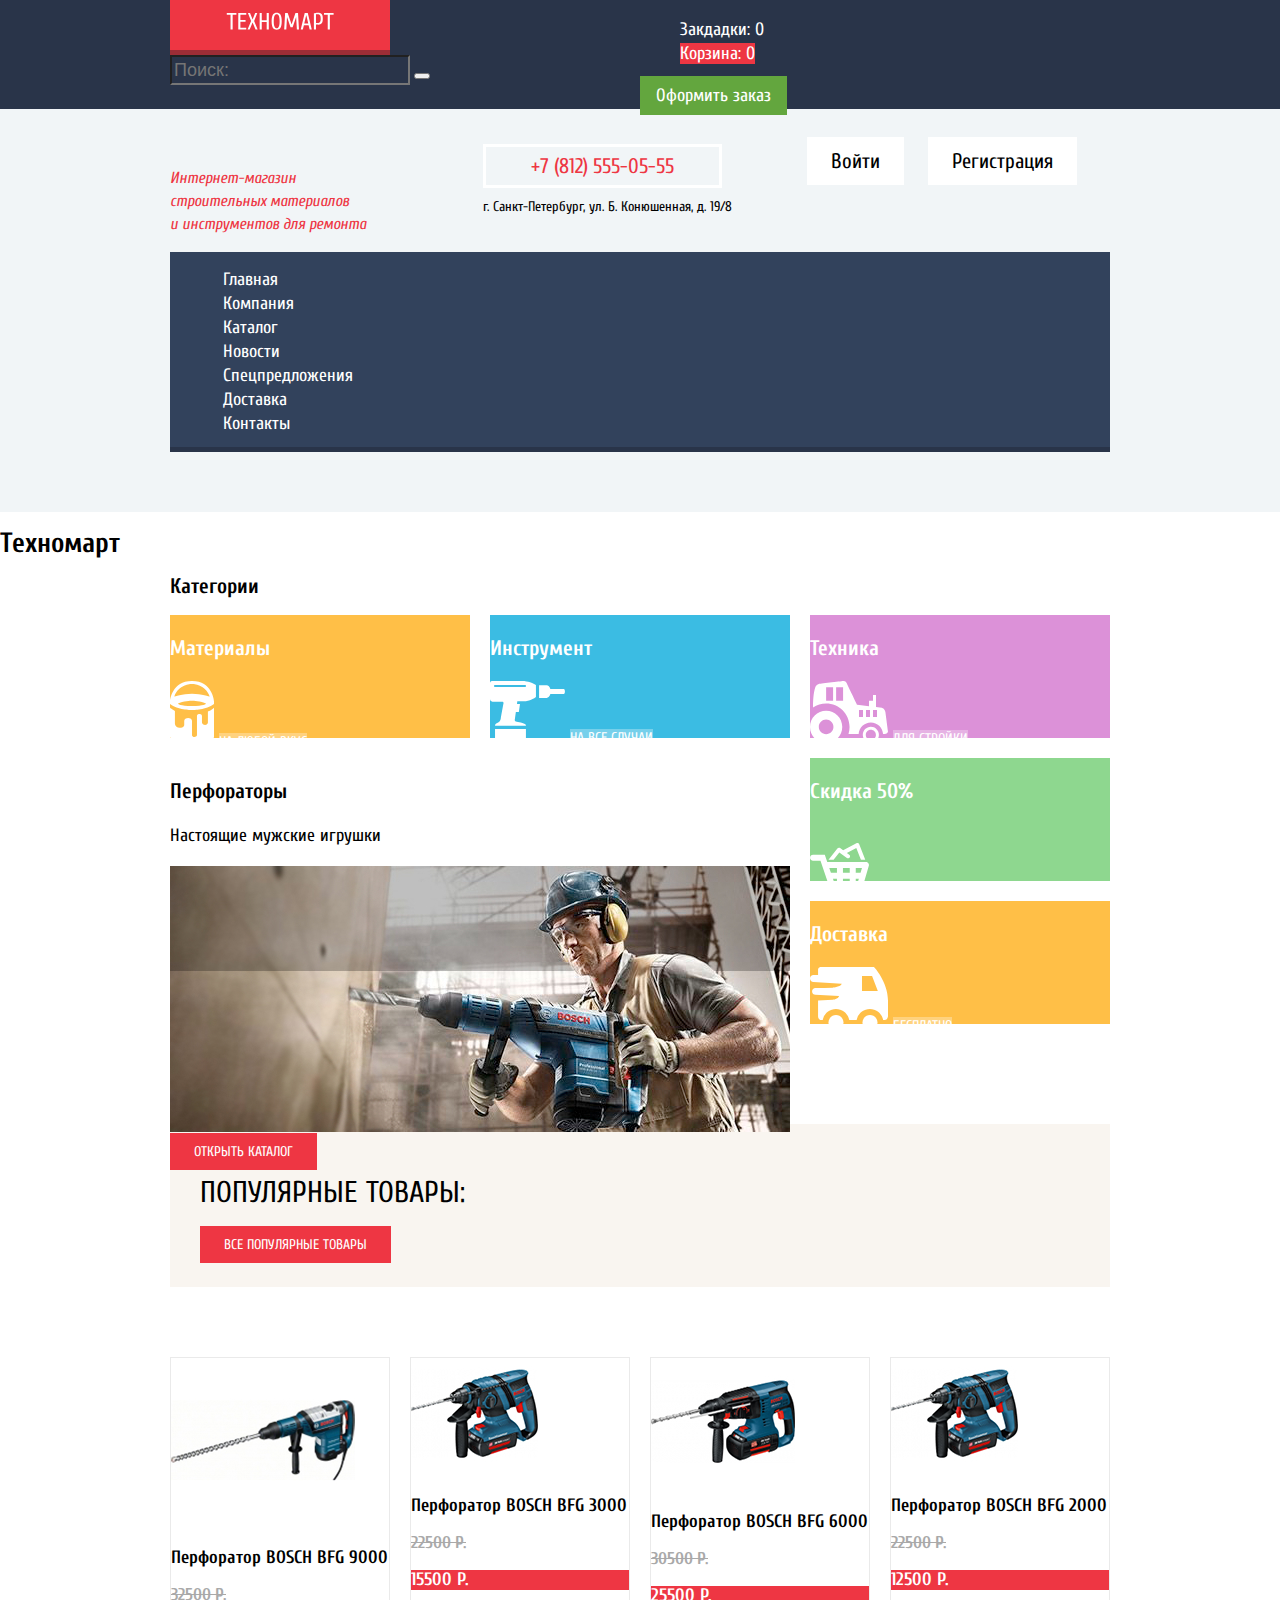
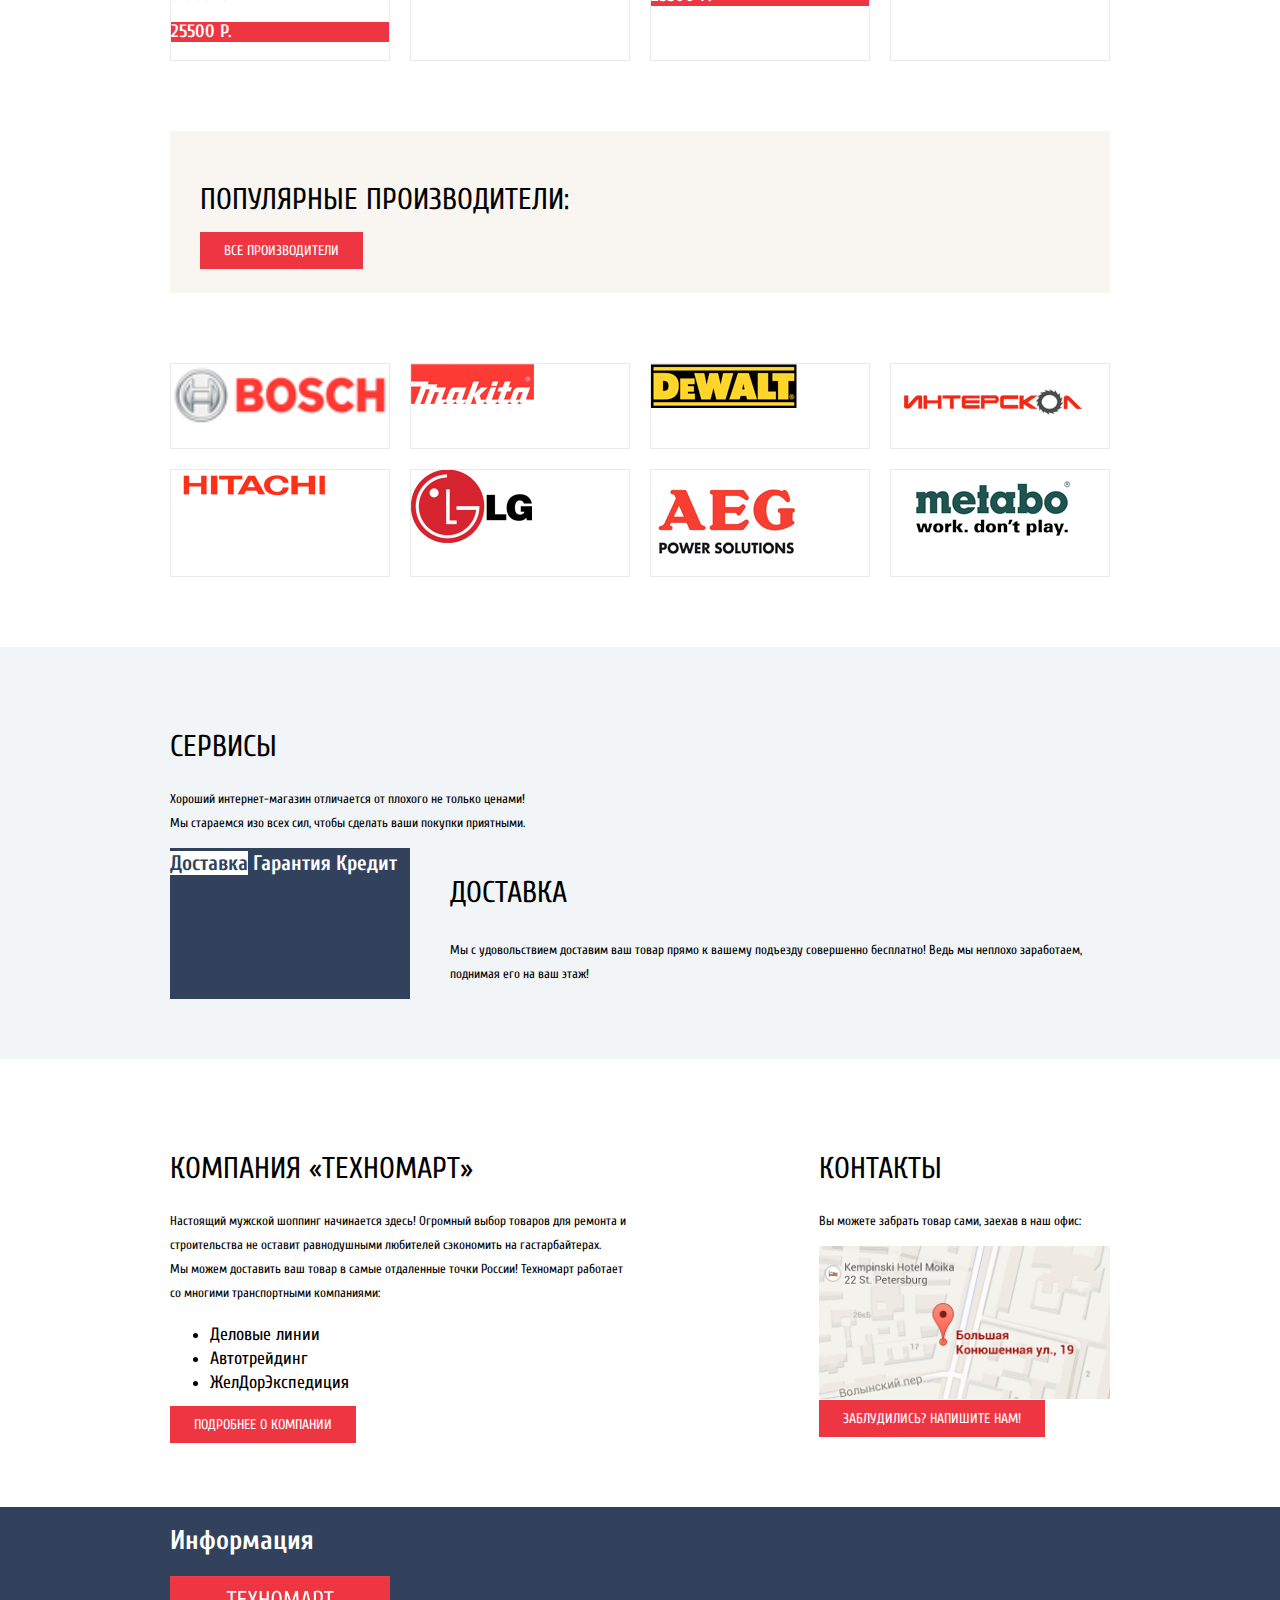
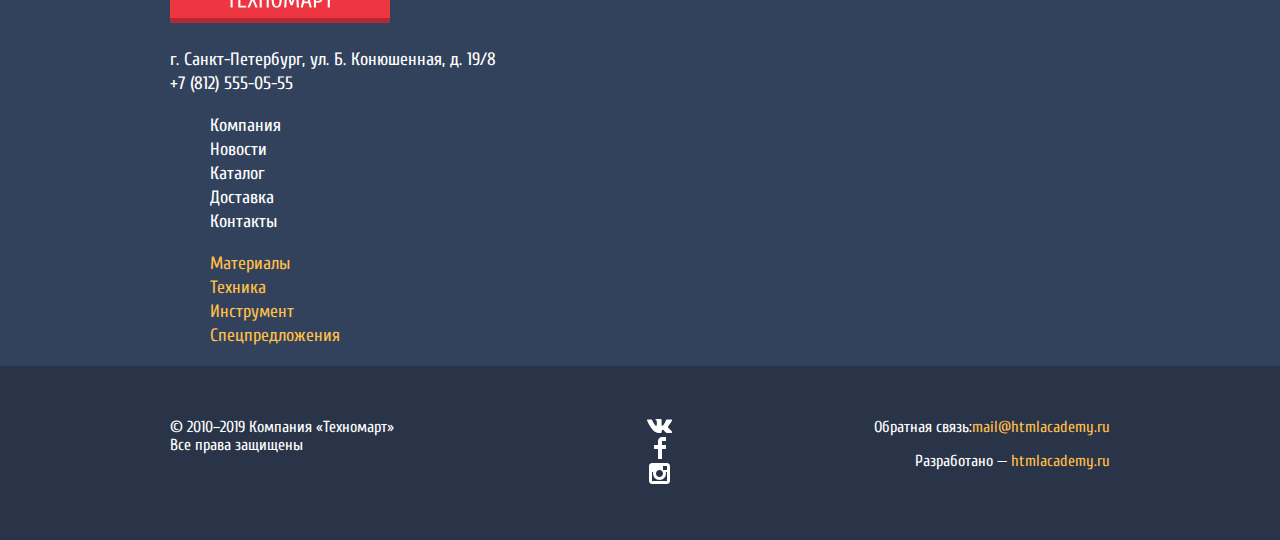
<file: index.html>
<!DOCTYPE html>
<html class="page" lang="ru">
  <head>
    <meta charset="utf-8">
    <title>Техномарт</title>

    <link rel="icon" href="favicon.ico/32.ico">
    <link rel="apple-touch-icon" href="favicon.ico/apple.png">
    <link rel="manifest" href="manifest.json">
    <link rel="stylesheet" href="https://fonts.googleapis.com/css2?family=Cuprum:ital,wght@0,400;0,700;1,400&display=swap">
    <link rel="stylesheet" href="css/style.css">

  </head>
  <body class="page-body">

    <header class="main-header">
        <nav class="main-navigation">
          <div class="main-header-bar">
            <div class="container">
              <div class="header">
                <div class="">
                  <div class="logo">
                    <a class="page-header-top-logo"><img src="img/image/logo/logo-text.svg" alt="Логотип Техномарт"></a>
                  </div>
                  <form class="form">
                    <input type="text" placeholder="Поиск:">
                    <button type="submit"></button>
                  </form>
                </div>
                <div>
                  <ul class="order-navigation">
                    <li>
                      <a class="bookmark" href="blank.html">Закдадки: 0</a>
                    </li>
                    <li>
                      <a class="cart" href="blank.html">Корзина: 0</a>
                    </li>
                  </ul>
                    <a class="order-button" href="blank.html">Оформить заказ</a>
                </div>
              </div>
            </div>
          </div>

          <div class="info">
            <div><p class="info-app">Интернет-магазин <br> строительных материалов <br> и инструментов для ремонта</p></div>
            <div><a class="phone" href="tel:+7812555055">+7 (812) 555-05-55</a>
            <p>г. Санкт-Петербург, ул. Б. Конюшенная, д. 19/8</p></div>
            <div><a class="login-link" href="blank.html">Войти</a>
            <a class="login-registration" href="blank.html">Регистрация</a></div>
          </div> 

          <ul class="site-navigation">
            <li><a>Главная</a></li>
            <li><a href="blank.html">Компания</a></li>
            <li><a href="catalog.html">Каталог</a></li>
            <li><a href="blank.html">Новости</a></li>
            <li><a href="blank.html">Спецпредложения</a></li>
            <li><a href="blank.html">Доставка</a></li>
            <li><a href="blank.html">Контакты</a></li>
          </ul>
        </nav>
    </header>

    <main class="main-container">

      
      <h1>Техномарт</h1>
      <section class="catalogue">
        <div class="container">
        <h2>Категории</h2>

        <ul class="catalogue-list">
          <li class="catalogue-item catalog-item-material">
            <h3>Материалы</h3>
            <p>
              <img src="img/image/icon-1.svg" width="44" height="65" alt="Белая банка с краской">
              <a class="button-move" href="blank.html">На любой вкус</a>
             </p>
          </li>

          <li class="catalogue-item catalog-item-tool">
            <h3>Инструмент</h3>
            <p>
              <img src="img/image/icon-2.svg" width="75" height="61" alt="Однотонное изображение белой дрели">
              <a class="button-move" href="blank.html">На все случаи</a>
            </p>
          </li>

          <li class="catalogue-item catalog-item-technology">
            <h3>Техника</h3>
            <p>
              <img src="img/image/icon-3.svg" width="78" height="62" alt="белое однотонное изображение трактора">
              <a class="button-move" href="blank.html">Для стройки</a>
            </p>
          </li>

          <li class="catalogue-item catalog-item-discount">
            <h3>Скидка 50%</h3>
            <p>
              <img src="img/image/icon-4.svg" width="59" height="71" alt="белое однотонное изображение магазинной заполненой тележки">
              <a class="button-move" href="blank.html">На 350 товаров</a>
            </p>
          </li>

          <li class="catalogue-item catalog-item-delivery">
            <h3>Доставка</h3>
            <p>
              <img src="img/image/icon-5.svg" width="78" height="63" alt="белое однотонное изображение курьерской машины">
              <a class="button-move" href="blank.html">Бесплатно</a>
            </p>
          </li>

          <li class="catalogue-item catalog-item-perforator">
            <h3>Перфораторы</h3>
            <p class="description">Настоящие мужские игрушки</p>
            <p>
              <img src="img/image/peorson.jpg" width="620" height="266" alt="работник в синей каске сверлит стену перфоратором">
              <a class="red-button" href="catalog.html">открыть каталог</a>
            </p>
          </li>
        </ul>
        </div>
      </section>

      <section class="goods">
        <div class="container">
          <div class="titile-block"><h2 class="title">Популярные товары:</h2>
          <a class="red-button" href="blank.html">все популярные товары</a></div>

            <div class="container-list">
            <div class="card">
              <img src="img/image/Object-1.jpg" width="184" height="164" alt="Перфоратор BOSCH BFG 9000">
              <p class="title-card">Перфоратор BOSCH BFG 9000</p>
              <p class="price">32500 Р.</p>
              <p class="discount-price">25500 Р.</p>
            </div> 

            <div class="card">
            <img src="img/image/Object-2.jpg" width="127" height="112" alt="Перфоратор BOSCH BFG 3000">
              <p class="title-card">Перфоратор BOSCH BFG 3000</p>
              <p class="price">22500 Р.</p>
              <p class="discount-price">15500 Р.</p>
            </div> 

            <div class="card">
            <img src="img/image/Object-3.jpg" width="144" height="128" alt="Перфоратор BOSCH BFG 6000">
            <p class="title-card">Перфоратор BOSCH BFG 6000</p>
            <p class="price">30500 Р.</p>
            <p class="discount-price">25500 Р.</p>
            </div>

            <div class="card">
            <img src="img/image/Object-4.jpg" width="127" height="112" alt="Перфоратор BOSCH BFG 2000">
            <p class="title-card">Перфоратор BOSCH BFG 2000</p>
            <p class="price">22500 Р.</p>
            <p class="discount-price">12500 Р.</p>
            </div>
          </div>
        </div>

        </section>
        
        <section class="goods">
          <div class="container">
            <div class="titile-block"><h2 class="title">Популярные производители:</h2>
            <a class="red-button" href="blank.html">все производители</a></div>

            <div class="container-list">

              <div class="card">
                <a href="blank.html"><img src="img/image/producers/boscho.png" width="227" height="37" alt="bosch"></a>
              </div>

              <div class="card">
                <a href="blank.html"><img src="img/image/producers/makita.png" width="123" height="40" alt="makita"></a>
              </div>

              <div class="card">
                <a href="blank.html"><img src="img/image/producers/dewalt.png"  width="146" height="44" alt="deWalt"></a>
              </div>

              <div class="card">
                <a href="blank.html"><img src="img/image/producers/interscol.png" width="200" height="75" alt="Интерскол"></a>
              </div>

              <div class="card">
                <a href="blank.html"><img src="img/image/producers/hitachi.png" width="169" height="31" alt="hitachi"></a>
              </div>

              <div class="card">
                <a href="blank.html"><img src="img/image/producers/lg.png" width="121" height="73" alt="lg"></a>
              </div>

              <div class="card">
                <a href="blank.html"><img src="img/image/producers/aeg.png" width="151" height="96" alt="aeg"></a>
              </div>

              <div class="card">
                <a href="blank.html"><img src="img/image/producers/metabo.png" width="206" height="73" alt="metabol"></a>
              </div>
            </div>

          </div>
        </section>

      <section class="service">
        <div class="container">
          <div class="service-info">
            <h2 class="title">Сервисы</h2>
            <p class="text-info">Хороший интернет-магазин отличается от плохого не только ценами!
              <br> Мы стараемся изо всех сил, чтобы сделать ваши покупки приятными.</p>
              <div class="section-banner">
                <div class="filter">
                  <a class="filter-menu-delivery">Доставка</a>
                  <a class="filter-menu-guarantee">Гарантия</a>
                  <a class="filter-menu-credit">Кредит</a>
                </div>
                <div class="title-info">
                  <h3 class="title">Доставка</h3>
                  <p class="text-info">Мы с удовольствием доставим ваш товар прямо 
                  к вашему подъезду совершенно бесплатно!
                  Ведь мы неплохо заработаем, 
                  поднимая его на ваш этаж!</p>
                </div>
              </div>
          </div>
          </div>
      </section>

      <div class="container">
        <div class="index-columns">
          <section class="company">
              <h2 class="title">Компания «Техномарт»</h2>
              <p class="text-info">
                Настоящий мужской шоппинг начинается здесь! Огромный выбор товаров для ремонта и строительства не оставит равнодушными любителей сэкономить на гастарбайтерах.<br>
                Мы можем доставить ваш товар в самые отдаленные точки России!
                Техномарт работает со многими транспортными компаниями:
              </p>
              <ul class="company-list">
                <li>Деловые линии</li>
                <li>Автотрейдинг</li> 
                <li>ЖелДорЭкспедиция</li> 
              </ul>
              <a class="red-button" href="blank.html">Подробнее о компании</a>
          </section>

          <section class="contacts">
            <h2 class="title">Контакты</h2>
            <p class="text-info">Вы можете забрать товар сами, 
              заехав в наш офис:</p>
              <img src="img/image/Object.png" alt="карта с отметкой офиса"><br>
              <a class="red-button" href="blank.html">Заблудились? Напишите нам!</a>
          </section>
        </div>
      </div>
      
    </main>

    <footer class="main-footer">
      
      
      <section class="footer-navigation">
        <div class="container">
          <h2>Информация</h2>
          <div><img src="img/image/logo/logoheader.svg" alt="">
          <p class="footer-address">г. Санкт-Петербург, ул. Б. Конюшенная, д. 19/8<br><a href="tel:+7812555055">+7 (812) 555-05-55</a></p></div>

          <div>
            <ul class="footer-navigation">   
              <li>
                <a href="blank.html">Компания</a>
              </li>
              <li>
                <a href="blank.html">Новости</a>
              </li>
              <li>
                <a href="catalog.html">Каталог</a>
              </li>
              <li>
                <a href="blank.html">Доставка</a>
              </li>
              <li>
                <a href="blank.html">Контакты</a>
              </li>
            </ul>
            
            <ul class="footer-catalog">
              <li>
                <a class="button" href="blank.html">Материалы</a>
              </li>
              <li>
                <a class="button" href="blank.html">Техника</a>
              </li>
              <li>
                <a class="button" href="blank.html">Инструмент</a>
              </li>
              <li>
                <a class="button" href="blank.html">Спецпредложения</a>
              </li>
            </ul> 
          </div>
        </div>
      </section>
      
      
      <section class="footer-link"> 
        <div class="container">
          <div class="footer-link-grid">
            <div class="footer-company">
              <p>© 2010–2019 Компания «Техномарт»<br>Все права защищены</p>
            </div>
            
            <div class="footer-social-list">
              <ul>
                <li>
                  <a class="social-button" href="#"><img src="img/image/social.media/icon-vk.svg"  width="26" height="15" alt="logo vk"/></a>
                </li>
                <li>
                  <a class="social-button" href="#"><img src="img/image/social.media/icon-fb.svg"  width="12" height="22" alt="logo fb"/></a>
                </li>
                <li>
                  <a class="social-button" href="#"><img src="img/image/social.media/icon-insta.svg"  width="21" height="21" alt="logo insta"/></a>
                </li>
              </ul>
            </div> 
            
            <div class="footer-link-contact">
              <p class="button">
                Обратная связь:<a class="button-more" href="#">mail@htmlacademy.ru</a>
              </p>
              <p class="button">
                Разработано — <a class="button-more" href="https://htmlacademy.ru/intensive/htmlcss">htmlacademy.ru</a>
              </p>
            </div>
          </div> 
        </div>
      </section>
       
      
    </footer>
   

  </body>
</html>
</file>
<file: css/style.css>
:root {
  --basic-white: #ffffff;
  --basic-background:#F1F5F7;
  --basic-extra-black: #000000;
  --basic-extra-dark: #293449;
  --basic-dark: #32425C;
  --basic-neutral: #F9F5F0;
  --basic-red: #EE3643;
  --special-ylellow: #FFBF47;
  --special-green: #63A63E;
  --special-blue: #3BBCE3;
  --special-pink: #DC91D8;
  --spcial-lite-green: #8ED78F;
  --spcial-lite-black: #A9A9A9;
}

body {
    min-width: 940px;
    margin: 0;
    padding: 0;
    font-family: "Cuprum", Arial, sans-serif;
    font-size: 14px;
    line-height: 24px;
    font-weight: 400;
    color: var(--basic-extra-black);
    background-color: var(--basic-background);
    background-position: top center;
    background-repeat: no-repeat;
  }

  .page-body {
    min-height: 100%;
  display: grid;
  grid-template-rows: min-content 1fr min-content;
  align-content: start;
  }

  a {
    text-decoration: none;
  }
  
  img {
    max-width: 100%;
    height: auto;
  }

  .main-header {
    margin-bottom: 60px;
  }


  .main-navigation {
    display: grid;
  }

  .main-header-bar { 
    background-color: var(--basic-extra-dark);
    margin-bottom: 42px;
  }

  .header {
    display: grid;
    grid-template-columns: 1fr 1fr;
    width: 940px;
    padding: 0;
    margin: 0;
  }


  /* Grid */

  .page {
    height: 100%;
  }

  .logo {
    display: grid;
    width: 220px;
    padding: 0;
    border: 0;
    
  }

  /* Вверхняя главная навигация */


  input {
    font-size: 18px;
    width: 400;
    height: 24px;
    color: var(--basic-white);
    background: #293449;
  }

  .page-header-top-logo {
    background-color: var(--basic-red); 
    box-shadow: inset 0px -5px 0px #9C2D36;
    padding: 12px 56px 17px 56px;
  }

  .page-header-top-logo:active {
    background-color: #BA2732;  
  }
  
  .input:active {
    color: rgb(255,255,255,0.5);
    background-color: var(--basic-white);
  }

  .order-navigation {
    font-size: 18px;
    line-height: 24px;
    font-weight: 400;
    color: var(--basic-white);
  }

  

  .order-navigation,
  .order-button,
  .footer-link,
  .footer-social-list {
    list-style: none;
  }

  .order-button {
    font-size: 18px;
    line-height: 24px;
    font-weight: 400;
    color: var(--basic-white);
    background-color: var(--special-green);
    padding: 9px 16px;
  }

  .order-button a:hover,
  .order-button a:focus {
    background-color: var(--basic-extra-black);
  }

  .order-button:active {
    color: rgb(255, 255, 255, 0.5);
    background-color: var(--special-green); 
  }

  /* Вверхние контакты */

  .info {
    display: grid;
    grid-template-columns: 1fr 1fr 1fr; 
    width: 940px;
    margin: 0;
    padding: 0;
    justify-self: center;
  }

  .info-app {
    font-size: 16px;
    line-height: 23px;
    font-weight: 400;
    font-style: italic;
    color: var(--basic-red);
  }

  .addres {
    font-size: 14px;
    line-height: 24px;
    font-weight: 400; 
    color: var(--basic-dark);
  }

  .phone {
    font-size: 21px;
    line-height: 30px;
    font-weight: 400;
    color: var(--basic-red);
    background-color: transparent;
    width: 151px;
    height: 30px;
    padding: 7px 45px;
    border: 3px solid var(--basic-white)   
    
  }

  .login-link,
  .login-registration {
    font-size: 21px;
    line-height: 21px;
    font-weight: 400;
    color: var(--basic-extra-black);
    background-color: var(--basic-white);
    width: 102px;
    height: 21px;
    padding: 12px 24px;
    margin: 46px 10px;
    justify-self: center;
  }

  .cabinet-order,
  .cabinet-personal {
    font-size: 16px;
    line-height: 18px;
    font-weight: 400;
    color: var(--basic-dark); 
  }

  .cabinet-order:hover,
  .cabinet-order:focus,
  .cabinet-personal:hover,
  .cabinet-personal:focus {
    color: var(--basic-red); 
  }

  .cabinet-order:active,
  .cabinet-personal:active {
    color: #C5C5C5; 
  }

  .login-link:hover,
  .logiin-link:focus,
  .login-registration:hover,
  .login-registration:focus {
    color: var(--basic-red);   
  }

  .login-link:active,
  .login-registration:active {
    color: #C5C5C5;   
  }
      
  
  /* Навигация сайта */

  .site-navigation {
    font-size: 18px;
    line-height: 24px;
    font-weight: 400;
    color: var(--basic-white);
    background-color: var(--basic-dark);
    box-shadow: inset 0px -5px 0px #293449;
    width: 834px;
    margin: 0;
    padding: 16px 53px;
    justify-self: center;
  }

  .site-navigation,
  .footer-social-list,
  .footer-catalog,
  .footer-navigation,
  .footer-social-list,
  .social-button,
  .order-navigation {
    list-style: none;
  }

  .order-navigation a,
  .site-navigation a,
  .footer-catalog a,
  .footer-navigation a,
  .button {
    color: var(--basic-white);
  }


  .order-navigation a:hover,
  .order-navigation a:focus {
    background-color: var(--basic-extra-black);
  }

  .order-navigation a:active {
    color: rgb(255,255,255,0.5);
    background-color: #161D29; 
  }

  .order-button a:hover,
  .order-button a:focus {
    background-color: #5FBB2D;
  }

  .order-button a:active {
    color: rgb(255, 255, 255, 0.5);
    background-color: #63A63E;
  }

  /* Навигация сайта */

  .site-navigation a:hover,
  .site-navigation a:focus {
    background-color: var(--basic-extra-dark);
  }

  .site-navigation a:active {
    color: #FFFFFF;
    opacity: 0.5;
    background-color: #1D2739;
  }

  /* MAIN */

  .container {
    width: 940px;
    padding: 0px 10px;
    margin: 0 auto;
  }
 
  /* Контейнер категорий */

  .catalogue-list {
    font-size: 18px;
    line-height: 24px;
    font-weight: 700;
    color: var(--basic-white);
    list-style: none;
    display: grid;
    grid-template-columns: 1fr 1fr 1fr;
    grid-template-rows: 123px 123px 123px;
    column-gap: 20px;
    row-gap: 20px;
    padding: 0;
    margin: 0;
    margin-bottom: 100px;
  }


  .catalog-item-material {
    background-color: var(--special-ylellow);
  }

  .catalog-item-tool {
    background-color: var(--special-blue);
  }

  .catalog-item-technology {
    background-color: var(--special-pink);
  }

  .catalog-item-discount {
    background-color: var(--spcial-lite-green);
    display: grid;
      
  }

  .catalog-item-delivery {
    background-color: var(--special-ylellow);
  }

  .catalog-item-perforator {
    color: var(--basic-extra-black);
    grid-column: 1 / 3;
    grid-row: 2 / 4;  
  }

  .description {
    font-size: 18px;
    line-height: 24px;
    font-weight: 400;
    color: var(--basic-extra-black);
  }

  .button-move {
    font-size: 14px;
    line-height: 18px;
    font-weight: 400;
    color: var(--basic-white);
    text-transform: uppercase;
    border: none;
    background-color: rgb(255,255,255,0.3);  
  }

  .button-move:hover,
  .button-move:focus {
    background-color: rgb(197,197,197,0.3); 
  }

  .button-move:active {
    background-color: rgb(169,169,169,0.3); 
  }

  .button-move--red:hover,
  .button-move--red:focus {
    background-color: #CA2C37;
  }
  
  .button-move--red:active {
    background-color: #BA2732;
  }

  /* Популярные товары. Популярные производители */

  /* .goods {
    font-size: 30px;
    line-height: 30px;
    font-weight: 400;
    text-transform: uppercase; 
    color: var(--basic-dark);
    background-color: var(--basic-white);
  } */
  .goods {
    margin-bottom: 70px;
  }
  

  .titile-block {
    background-color: var(--basic-neutral);
    padding: 29px 14px 30px 30px;
    margin-bottom: 70px;
  }
  

  .container-list {
    display: grid;
    grid-template-columns: 1fr 1fr 1fr 1fr;
    column-gap: 20px;
    row-gap: 20px;
    padding: 0;
  }

  .goods .card:active {
    opacity: 0.5;
  }

  .red-button {
    font-size: 14px;
    line-height: 18px;
    font-weight: 400;
    text-transform: uppercase; 
    color: var(--basic-white);
    background-color: var(--basic-red);
    width: 144px;
    height: 18px; 
    padding: 10px 24px; 
  }

  .red-button:hover,
  .red-button:focus {
    background-color: #CA2C37;
  }

  .red-button:active {
    background-color: #BA2732;
  }

  .main-container {
    background-color: var(--basic-white);
  }
 
  .card {
    background-color: var(--basic-white);
    border: 1px solid #EAEAEA;
  }

  .card:hover, 
  .card:focus {
    background-color: var(--basic-white);
    border: 1px solid #EAEAEA;
    box-shadow: 0 0 7px rgba(0,0,0,0.2);
  }

  .title-card {
    font-size: 18px;
    line-height: 20px;
    font-weight: 700; 
    color: var(--basic-extra-black);
  }

   .price {
    font-size: 17px;
    line-height: 18px;
    font-weight: 700; 
    text-decoration: line-through;
    color: var(--spcial-lite-black);
   }

   .discount-price {
    font-size: 18px;
    line-height: 20px;
    font-weight: 700; 
    color: var(--basic-white);
    background-color: var(--basic-red); 
   }

   /* СЕРВИС */

   .service {
    font-size: 18px;
    line-height: 24px;
    font-weight: 400;
    color: var(--basic-extra-black);
    background-color: var(--basic-background);
    padding: 60px 0px 60px 0;
    margin-bottom: 70px;
  }
  
  .title {
    font-size: 30px;
    line-height: 30px;
    font-weight: 400;
    text-transform: uppercase;
    color: var(--basic-extra-black);  
  }

  .text-info {
    font-size: 13px;
    line-height: 24px;
    font-weight: 400;
    color: var(--basic-extra-black);
  }


  .filter {
    font-size: 21px;
    line-height: 30px;
    font-weight: 700; 
    color: var(--basic-white);
    background-color: var(--basic-dark); 
  }

  .filter {
    width: 240px;
  }

  .filter-menu-delivery {
    font-size: 21px;
    line-height: 30px;
    font-weight: 700; 
    color: var(--basic-dark);
    background-color: var(--basic-white);
  }

  .filter-menu-guarantee:hover,
  .filter-menu-guarantee:focus,
  .filter-menu-credit:hover,
  .filter-menu-credit:focus {
    background-color: var(--basic-extra-dark);
  }

  .filter-menu-guarantee:active,
  .filter-menu-credit:active {
    color: var(--basic-dark);
    background-color: var(--basic-white);
  }


  .section-banner {
    display: grid;
    grid-template-columns: 240px 1fr;
    margin: 0;
    padding: 0;
  }

  .title-info {
    padding-left: 40px;
  }


  /* компании */


  .index-columns {
    display: grid;
    grid-template-columns: 1fr 1fr;
    margin-bottom: 70px;
  }

  .company {
    width: 460px;
    padding: 0 189px 0 0;
  }

  .company-list {
    font-size: 18px;
    line-height: 24px;
    font-weight: 400;
    color: var(--basic-extra-black); 
  }

  /* футер */

  .main-footer {
    background-color: var(--basic-dark); 
  }

  .footer-navigation {
    font-size: 18px;
    line-height: 24px;
    font-weight: 400;
    color: var(--basic-white);
  }
  
  .footer-link {
    font-size: 16px;
    line-height: 18px;
    font-weight: 400;
    color: var(--basic-white);
    text-align: right;
    background-color: var(--basic-extra-dark); 
    margin-top: 54px;
    padding: 36px 0; 
    margin: 0 auto;
  } 

  .footer-link-grid {
    display: grid;
    grid-template-columns: 1fr 1fr 1fr;
  }
 

  .button a,
  .footer-catalog a {
    color: var(--special-ylellow);
  }

  .footer-social-list ul {
    list-style: none;
  }

  .footer-social-list {
    text-align: center;
  }

  .footer-company {
    text-align: left;
  }

  .social-button:hover,
  .social-button:focus,
  .social-button:active {
    background-color: var(--basic-red);
  }

  .footer-navigation a:hover,
  .footer-navigation a:focus,
  .button-more:hover,
  .button-more:focus {
    text-decoration-line: underline;
  }

  .button-more a:active,
  .button a:active {
    text-decoration-line: none; 
    color: var(--basic-red);
  }

  .footer-navigation a:active {
    color: rgb(241,245,247,0.5);
    text-decoration-line: none;
  }






  /* СТРАНИЦА КАТОЛОГА */

  .inner-page {
    background-color: var(--basic-white); 
  }

  .main-header {
    background-color: var(--basic-background); 
  }


  .cart {
    background-color: var(--basic-red); 
  }

  .cabinet-list-order,
  .cabinet-personal {
    font-size: 16px; 
    color: var(--basic-dark);
  }

  .title-section {
    font-size: 30px;
    line-height: 30px;
    font-weight: 400;
    text-transform: uppercase; 
    color: var(--basic-dark);
    background-color: var(--basic-background); 
  }

  /* Хлебные крошки*/

  .breadcrumbs {
    list-style: none;
  }

  .breadcrumbs a {
    font-size: 13px;
    line-height: 18px;
    font-weight: 400;
    color: var(--basic-dark);
    text-transform: uppercase;
  }

  .text {
    font-size: 13px;
    line-height: 24px;
    font-weight: 400;
    color: var(--basic-dark);
    background-color: var(--basic-background);
  }

  /* Фильтр */

  .sorting-list {
    font-size: 13px;
    line-height: 18px;
    font-weight: 400;
    color: var(--basic-dark);
    list-style: none;
    text-transform: uppercase; 
    background-color: #F7F3EC;
  }

  .sorting-item {
    color: rgb(0,0,0,0.3);
    cursor: pointer;
  }

  .sorting-item:not(.sorting-item-active):hover,
  .sorting-item:focus {
    color: var(--basic-dark);
  }

  .sorting-item:not(.sorting-item-active):active {
    color: var(--basic-red);
  }

  .sorting-item-active {
    color: var(--basic-red);
  }

  /* Боковой фильтр */

  .catalog-filter legend {
    font-size: 17px;
    line-height: 30px;
    font-weight: 700;
    color: var(--basic-dark);
  }

  .catalog-filter input {
    font-size: 15px;
    line-height: 119px;
    font-weight: 400;
    color: var(--basic-dark);
    text-transform: uppercase; 
  }


  .catalog-filter input:hover,
  .catalog-filter input:focus {
    color: var(--basic-dark); 
  }

  .catalog-filter input:active {
    color: rgb(0,0,0,0.4); 
  }

  .filter-button {
    font-size: 13px;
    line-height: 18px;
    font-weight: 400;
    color: var(--basic-dark);
    text-transform: uppercase;  
    border: 1px solid #EAEAEA;
    list-style: none; 
  }

  .filter-button:hover,
  .filter-button:focus {
    border: 1px solid #C5C5C5;
  }

  .filter-button:active {
    border: 1px solid #EE3643;
  }
  

  /* Пагинация */
  
  .pagination-item {
    font-size: 13px;
    line-height: 18px;
    font-weight: 400;
    color: var(--basic-dark);
    text-transform: uppercase;  
    border: 1px solid #EAEAEA;
    border-radius: 2px;
    list-style: none;
  }

  .pagination-item:hover,
  .pagination-item:focus {
    border: 1px solid #C5C5C5;
    border-radius: 2px;
  }

  .pagination-item:active {
    border: 1px solid #EE3643;
    border-radius: 2px;
  }

  .pagination-item-active {
    color: var(--basic-white);
    background-color: var(--basic-red)
  }

  .aside {
    background-color: var(--basic-background);
  }
</file>
